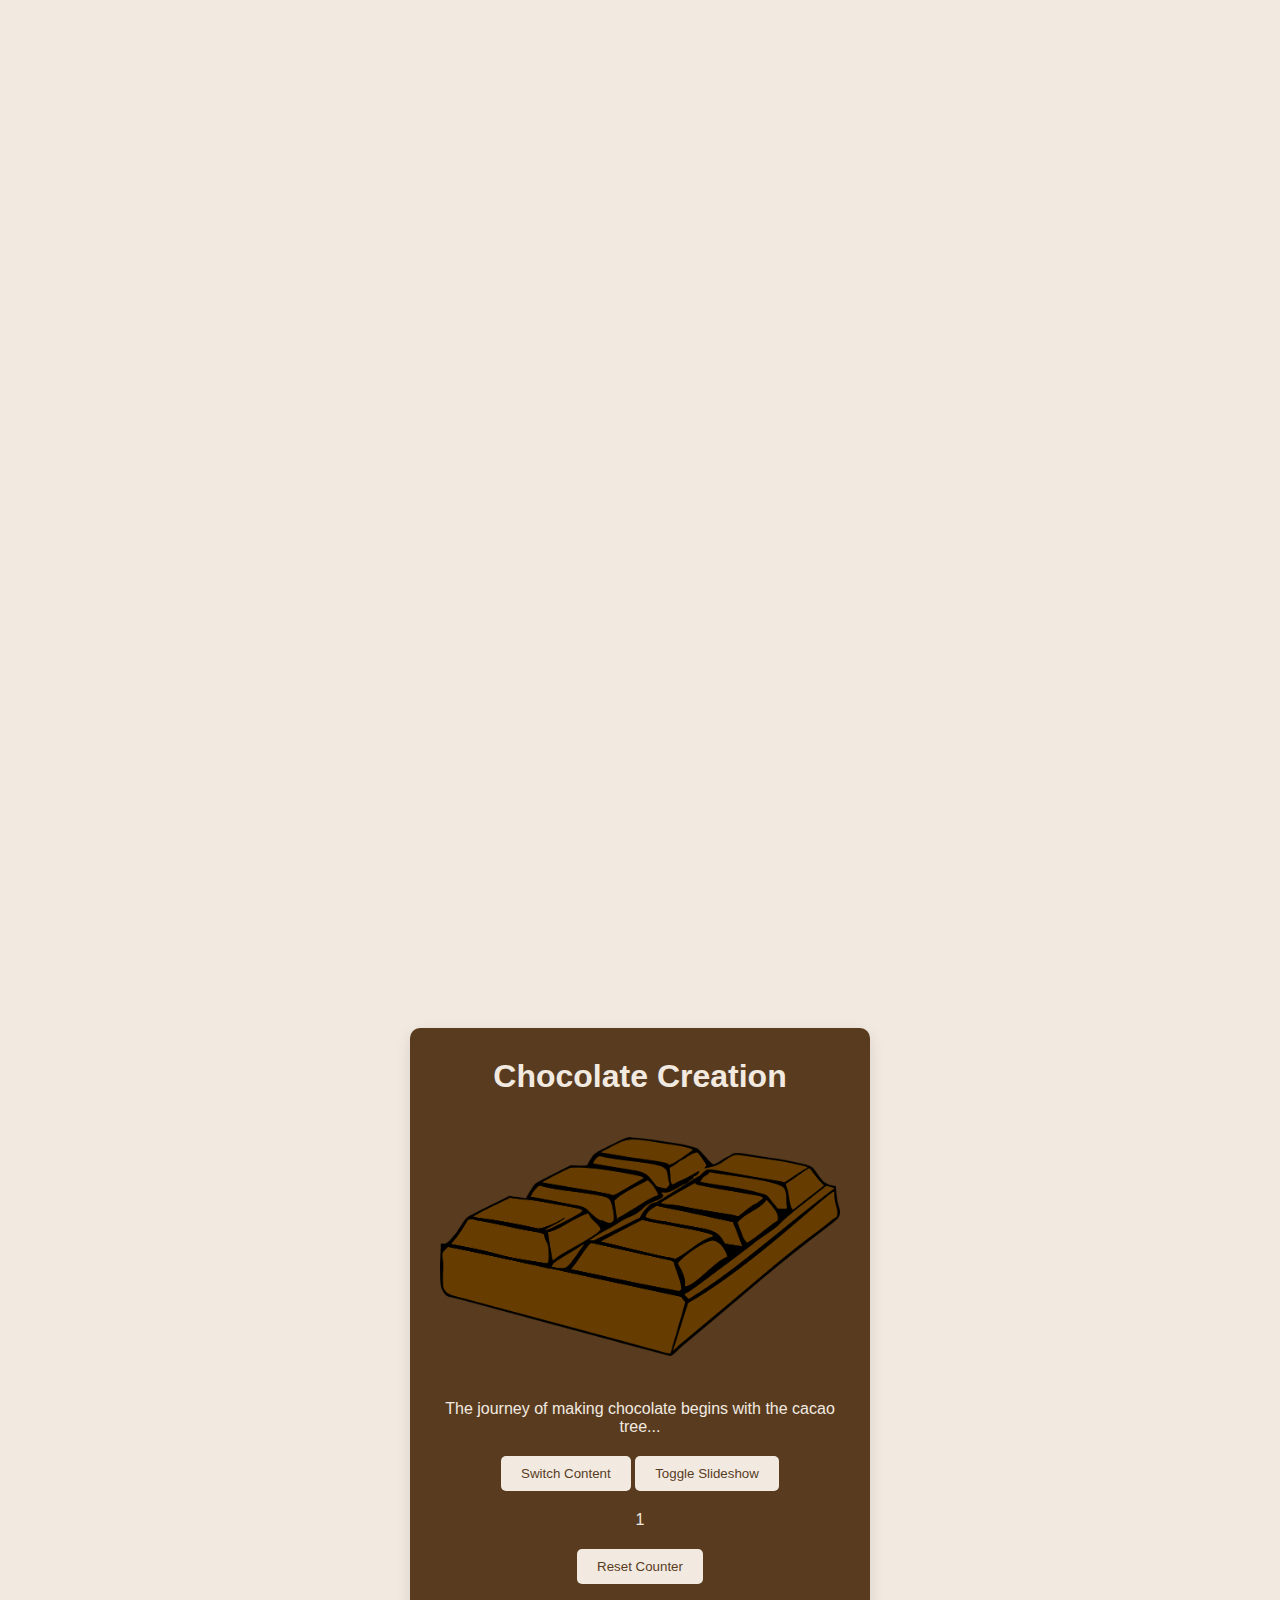
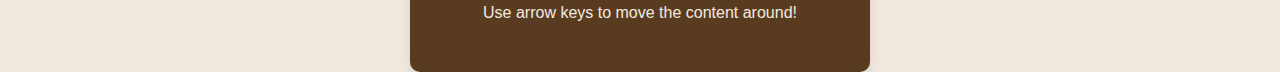
<file: firebase-web-hosting/index.html>
<!DOCTYPE html>
<html lang="en">
<head>
    <meta charset="UTF-8">
    <meta name="viewport" content="width=device-width, initial-scale=1.0">
    <link rel="stylesheet" href="styles.css">
    <title>Chocolate Creation</title>
</head>
<body>
    <div class="container">
        <!-- Main content -->
        <div id="content">
            <h1>Chocolate Creation</h1>
            <img id="slideshow" src="./images/chocolate.png" alt="Delicious Chocolate">
            <p>The journey of making chocolate begins with the cacao tree...</p>
            <button onclick="switchContent(event)">Switch Content</button>
            <button id="toggleSlideshow">Toggle Slideshow</button>
            <p id="count">0</p>
            <button id="resetCounter">Reset Counter</button>
            <!-- ... other content ... -->
        </div>
        <!-- ... existing code ... -->
<div class="instructions">
    <p>Use arrow keys to move the content around!</p>
</div>
<!-- ... existing code ... -->

    </div>
    <script src="script.js"></script>
    <script src="./scripts/main.js"></script>
</body>
</html>
</file>
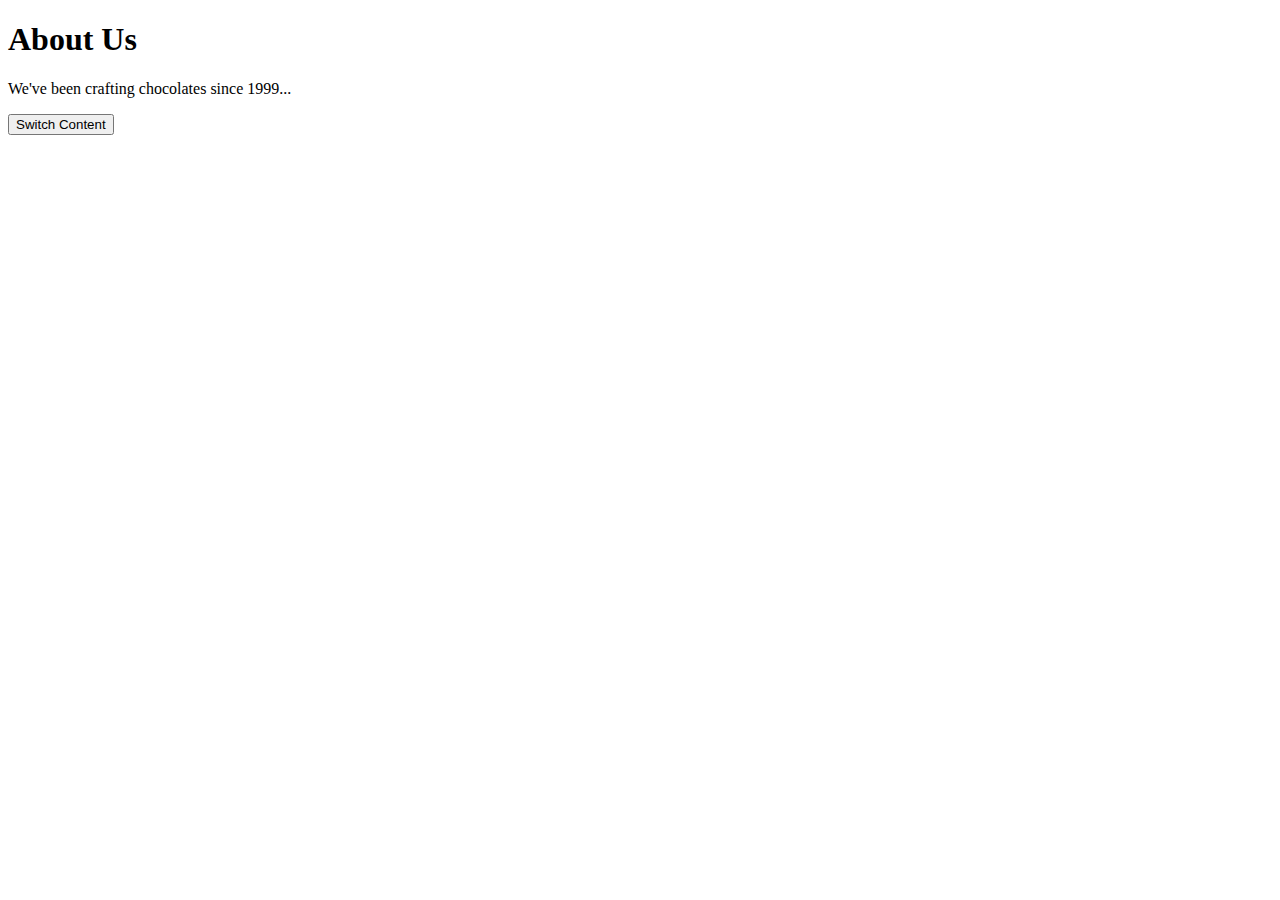
<file: firebase-web-hosting/about.html>
<!DOCTYPE html>
<html lang="en">
<head>
    <meta charset="UTF-8">
    <meta name="viewport" content="width=device-width, initial-scale=1.0">
    <title>Document</title>
</head>
<body>
    <h1>About Us</h1>
<p>We've been crafting chocolates since 1999...</p>
<button onclick="switchContent(event)">Switch Content</button>

</body>
</html>
</file>
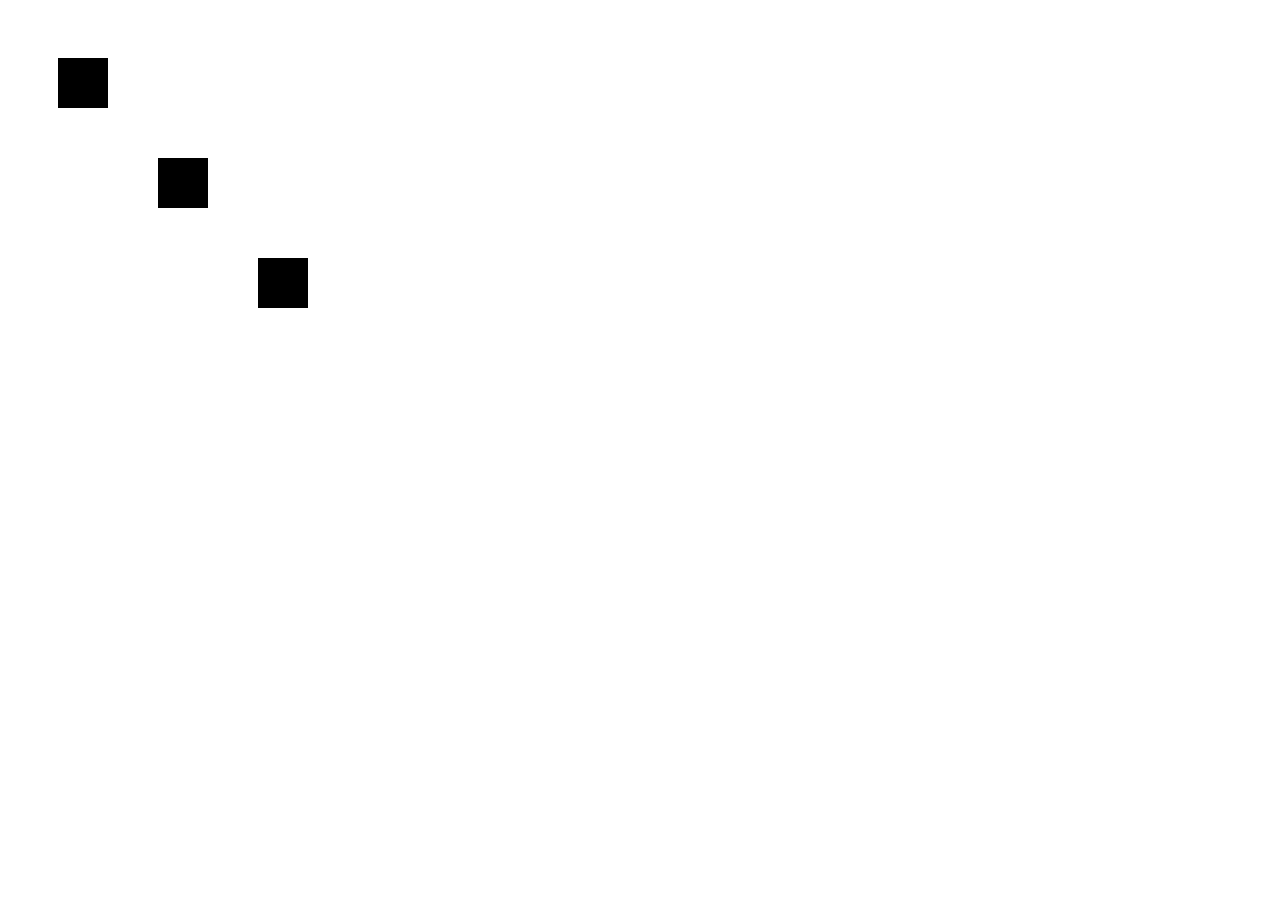
<file: firebase-web-hosting/game.html>
<!DOCTYPE html>
<html lang="en">
<head>
    <meta charset="UTF-8">
    <meta name="viewport" content="width=device-width, initial-scale=1.0">
    <title>Canvas Game</title>
</head>
<body>
    <canvas id="gameCanvas" width="600" height="800"></canvas>
    <script src="scripts/game.js"></script>
</body>
</html>
</file>
<file: firebase-web-hosting/styles.css>
body {
    font-family: 'Arial', sans-serif;
    background-color: #f2eae1;
    display: flex;
    justify-content: center;
    align-items: center;
    height: 100vh;
    margin: 0;
    overflow: hidden;
}

.container {
    background-color: #593c1f;
    padding: 30px;
    border-radius: 10px;
    box-shadow: 0 4px 15px rgba(0, 0, 0, 0.1);
    text-align: center;
    max-width: 400px;
    transform: translateY(100vh);
    animation: slideUp 0.5s forwards;
}

#content {
    background-color: #593c1f;

    position: relative;
    /* ... other styles ... */
}

@keyframes slideUp {
    to {
        transform: translateY(0);
    }
}

h1 {
    color: #f2eae1;
    margin-top: 0;
}

img {
    width: 100%;
    border-radius: 10px;
    margin: 20px 0;
}

p {
    color: #f2eae1;
    margin: 20px 0;
}

button {
    padding: 10px 20px;
    border: none;
    border-radius: 5px;
    background-color: #f2eae1;
    color: #593c1f;
    cursor: pointer;
    transition: background-color 0.3s;
}

button:hover {
    background-color: #d5c2a8;
}
</file>
